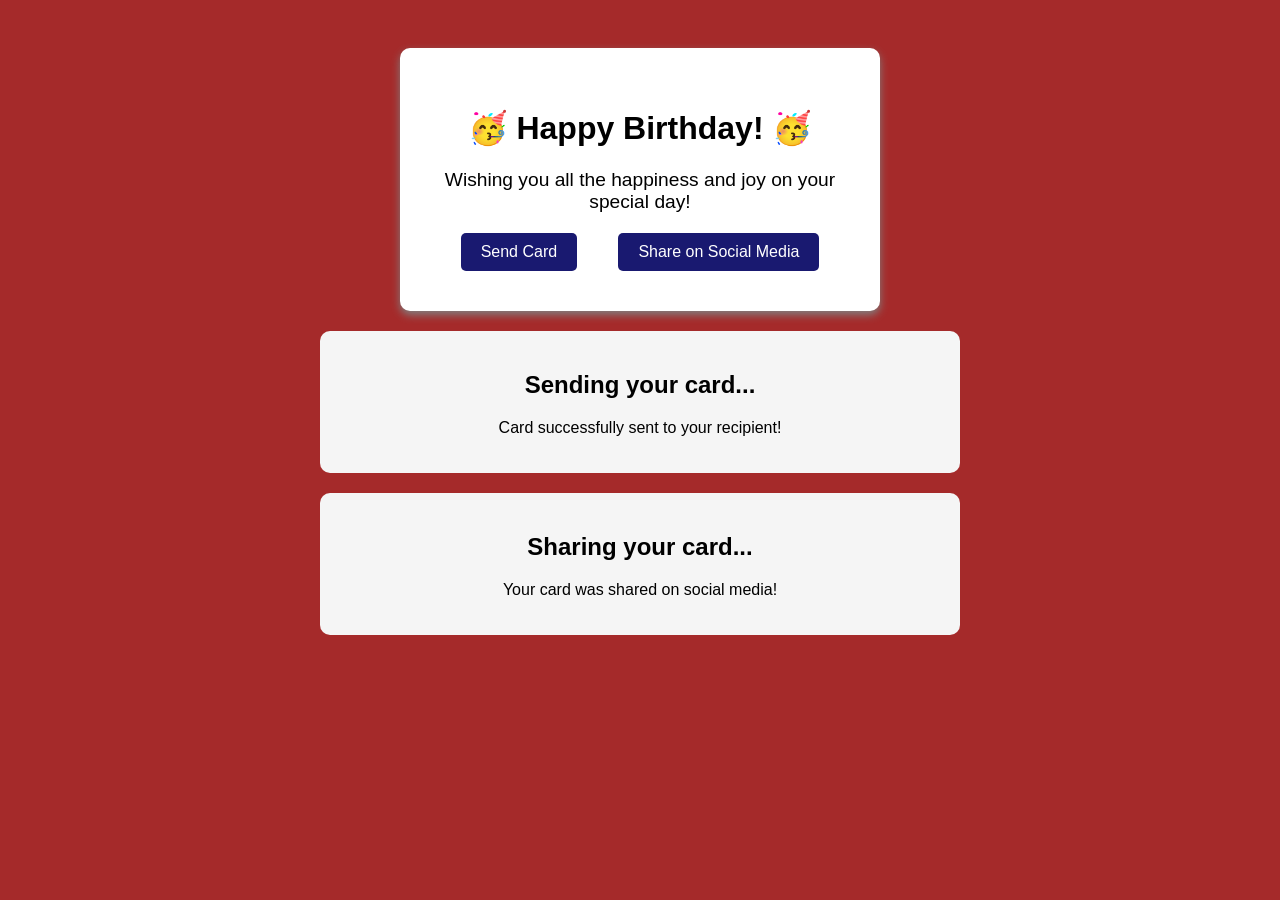
<file: 018DesignGreetingCard/index.html>
<!DOCTYPE html>
<html lang="en">
  <head>
    <meta charset="utf-8">
    <meta name="viewport" content="width=device-width, initial-scale=1.0">
    <title>Greeting Card</title>
    <link href="styles.css" rel="stylesheet">
  </head>
  <body>
    <div class="card" id="greeting-card">
      <h1>Happy Birthday!</h1>
      <p class="message">
        Wishing you all the happiness and joy on your special day!
      </p>
      <div class="card-links">
        <a href="#send" class="send-link">Send Card</a>
        <a href="#share" class="share-link">Share on Social Media</a>
      </div>
    </div>
    <section id="send">
      <h2>Sending your card...</h2>
      <p>Card successfully sent to your recipient!</p>
    </section>
    <section id="share">
      <h2>Sharing your card...</h2>
      <p>Your card was shared on social media!</p>
    </section>
  </body>
</html>
</file>
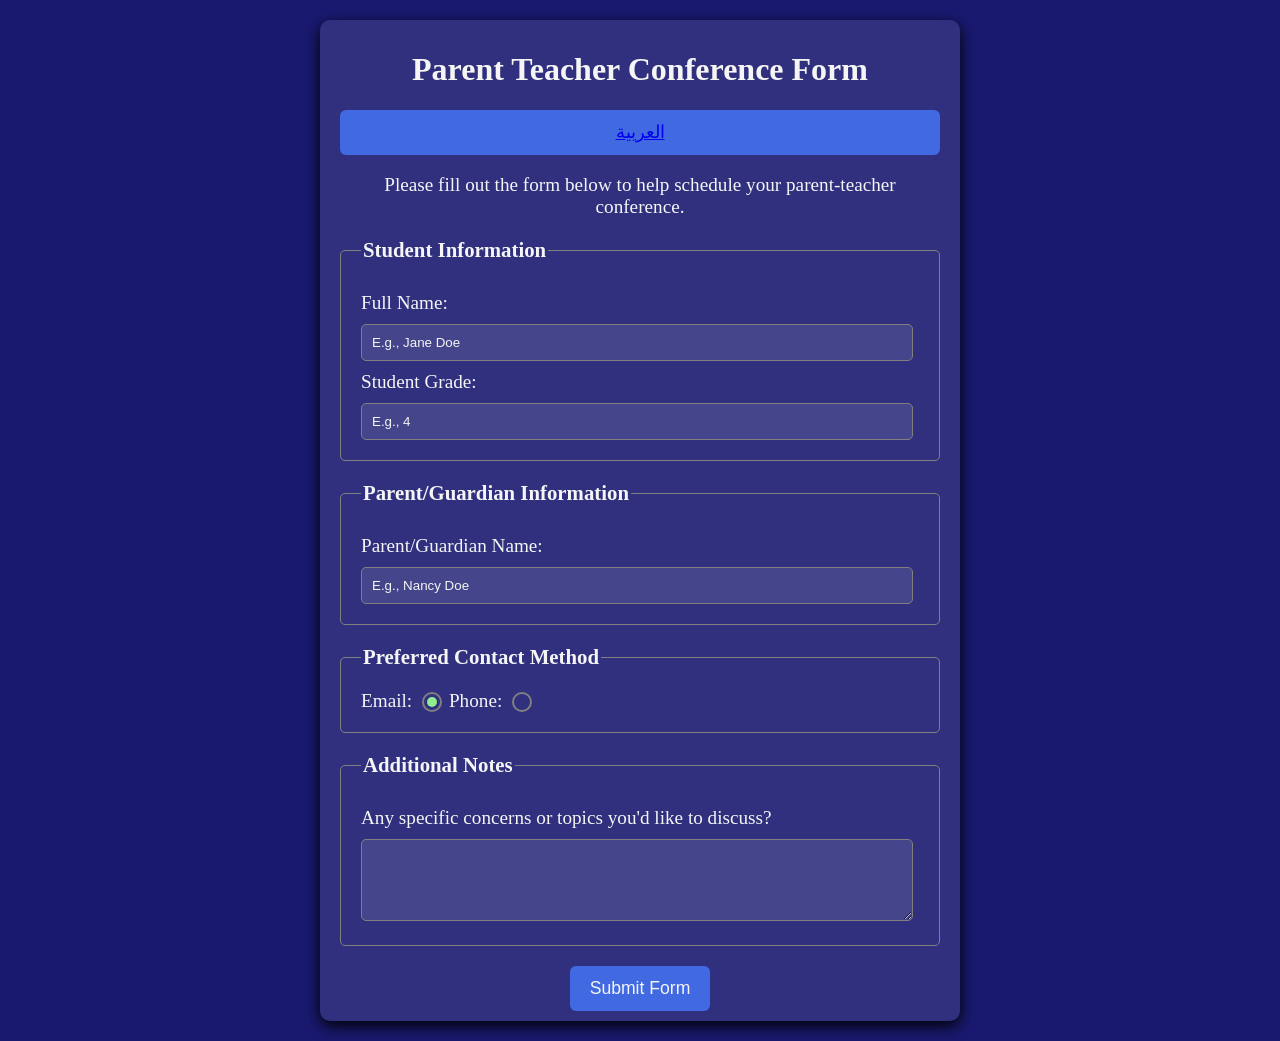
<file: 019DesignParentTeacherConferenceForm/index.html>
<!DOCTYPE html>
<html lang="en">
  <head>
    <meta charset="utf-8">
    <meta name="viewport" content="width=device-width, initial-scale=1.0">
    <title>Parent Teacher Conference Form</title>
    <link rel="stylesheet" href="./styles.css" />
  </head>
  <body>
  <main class="container">
    <h1 class="title center">Parent Teacher Conference Form</h1>
    <p class="arabic center"><a href="arabicPage.html">العربية</a></p>
    <p class="description center">Please fill out the form below to help schedule your parent-teacher conference.</p>

     <form>
        <fieldset>
          <legend>Student Information</legend>
          <label for="student-name">Full Name: </label>
          <input
            type="text"
            name="student-name"
            id="student-name"
            required
            placeholder="E.g., Jane Doe"
          />

          <label for="grade">Student Grade: </label>
          <input
            type="number"
            name="grade"
            id="grade"
            required
            placeholder="E.g., 4"
          />
        </fieldset>
        
        <fieldset>
          <legend>Parent/Guardian Information</legend>
          <label for="parent-name">Parent/Guardian Name: </label>
          <input
            type="text"
            name="parent-name"
            id="parent-name"
            required
            placeholder="E.g., Nancy Doe"
          />
        </fieldset>

        <fieldset>
          <legend>Preferred Contact Method</legend>
          <label class="contact-method" for="email">Email: </label>
          <input
            id="email"
            class="contact-method-radio-btn"
            type="radio"
            name="contact-method"
            value="email"
            checked
          />

          <label class="contact-method" for="phone">Phone: </label>
          <input
            id="phone"
            class="contact-method-radio-btn"
            type="radio"
            name="contact-method"
            value="phone"
          />
        </fieldset>

        <fieldset>
          <legend>Additional Notes</legend>
          <label for="notes"
            >Any specific concerns or topics you'd like to discuss?</label
          >
          <textarea id="notes" name="notes" rows="4" cols="50"></textarea>
        </fieldset>

        <button class="submit-btn" type="submit">Submit Form</button>
      </form>
  </main>
  </body>
</html>
</file>
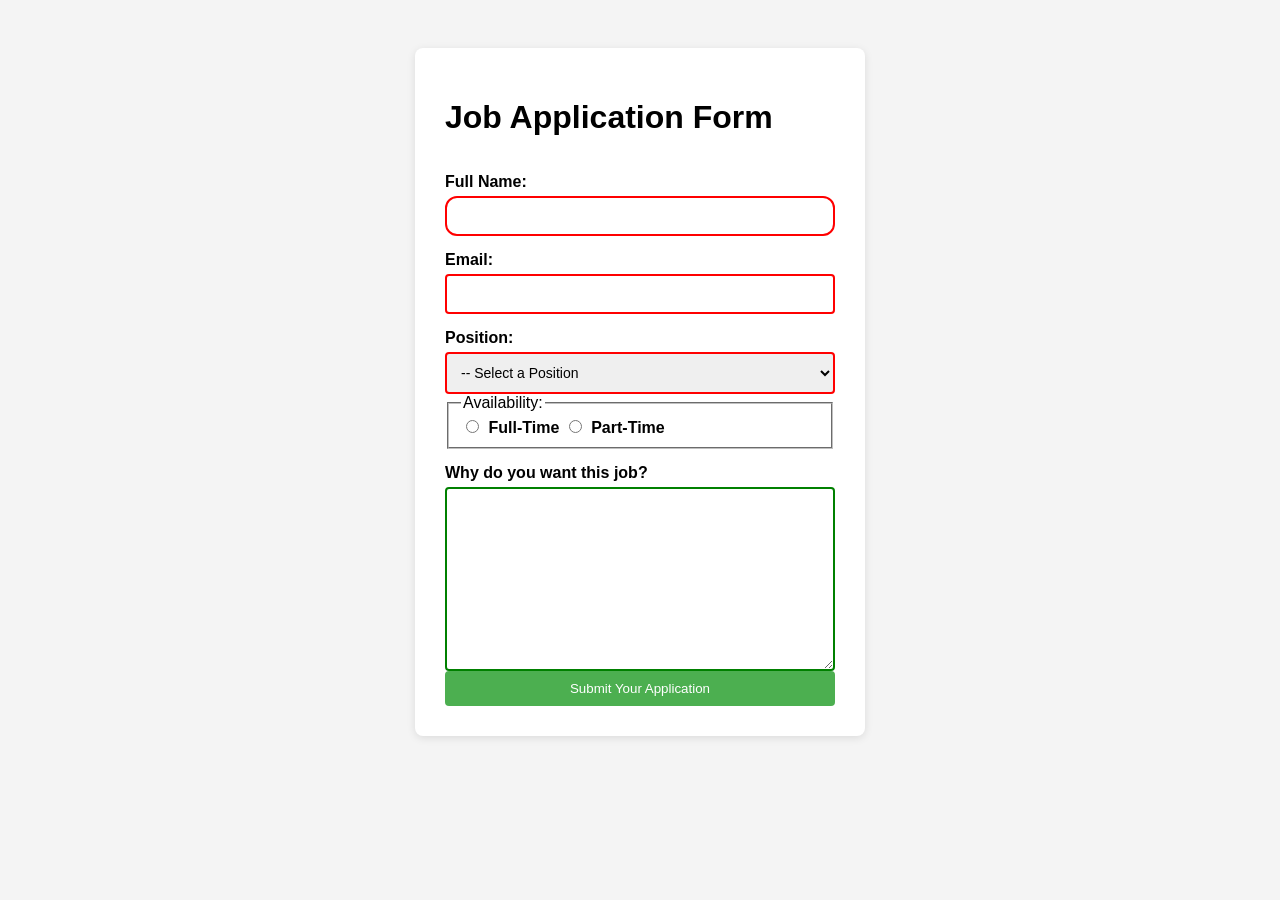
<file: 020JobApplicationForm/index.html>
<!DOCTYPE html>
<html lang="en">
<head>
    <meta charset="utf-8">
    <meta name="viewport" content="width=device-width, initial-scale=1.0">
    <title>Job Application Form</title>
    <link rel='stylesheet' href='styles.css'>
</head>
<body>
    <div class="container">
        <h1>Job Application Form</h1>
        <form action="#">
            <div class="form-group">
                <label for="name">Full Name:</label>
                <input type="text" name="name" id="name" required>
                <label for="email">Email:</label>
                <input type="email" name="email" id="email" required>
                <label for="position">Position:</label>
                <select name="position" id="position" required>
                    <option value="">-- Select a Position</option>
                    <option value="developer">Developer</option>
                    <option value="designer">Designer</option>
                    <option value="manager">Manager</option>
                    <option value="engineer">Engineer</option>
                </select>
                <fieldset class="radio-group">
                    <legend>Availability:</legend>

                    <input type="radio" name="availability" id="fulltime" value="fulltime" required>
                    <label for="fulltime">Full-Time</label>
                    <input type="radio" name="availability" id="parttime" value="parttime" required>
                    <label for="parttime">Part-Time</label>
                </fieldset>
                <label for="message">Why do you want this job?</label>
                <textarea name="message" id="message" cols="30" rows="10" placeholder="write your motivation" required>
                </textarea>
                <button type="submit">Submit Your Application</button>
            </div>
        </form>
    </div>
</body>
</html>
</file>
<file: 018DesignGreetingCard/styles.css>
body {
  font-family: Arial, sans-serif;
  padding: 40px;
  text-align: center;
  background-color: brown;
}

.card {
  background-color: white;
  max-width: 400px;
  padding: 40px;
  margin: 0 auto;
  border-radius: 10px;
  box-shadow: 0 4px 8px gray;
  transition: transform 0.3s, background-color 0.3s ease
}

.card:hover {
  background-color: khaki;
  transform: scale(1.1);
}

h1::before {
  content: "🥳 ";
}

h1::after {
  content: " 🥳";
}

.message {
  font-size: 1.2em;
  margin-bottom: 20px;
}

.card-links {
  margin-top: 20px;
  display: flex;
  justify-content: space-around;
}

.card-links a {
  text-decoration: none;
  font-size: 1em;
  padding: 10px 20px;
  border-radius: 5px;
  color: white;
  background-color: midnightblue;
  transition: background-color 0.3s ease;
}

.card-links a:hover {
  background-color: orangered;
}

.card-links a:active {
  background-color: midnightblue;
}

.card-links a:focus {
  outline: 2px solid yellow;
}

.card-links a:visited {
  color: crimson;
}

section {
  margin: 20px auto;
  max-width: 600px;
  background-color: whitesmoke;
  padding: 20px;
  border-radius: 10px;
  
}

section:hover{
  transform: skewX(10deg);
}
</file>
<file: 019DesignParentTeacherConferenceForm/styles.css>
body {
  background-color: MidnightBlue;
  color: whitesmoke;
}

.container {
    background-color: #ffffff1a;
    width: 80%;
    max-width: 600px;
    border-radius: 10px;
    margin: 20px auto;
    padding: 10px 20px;
    box-shadow: 0 5px 15px black;  
}

.center {
  text-align: center;
}

.description {
  font-size: 1.2rem;
}

fieldset {
  border: 1px solid gray;
  border-radius: 5px;
  margin: 20px 0;
  padding: 20px;
}

fieldset legend {
  font-size: 1.3rem;
  font-weight: 600;
}

label {
  font-size: 1.2rem;
}

label:not(.contact-method) {
  display: block;
  margin: 10px 0;
}

input:not(.contact-method-radio-btn),
textarea {
  background-color: #ffffff1a;
  width: 95%;
  border: 1px solid gray;
  border-radius: 5px;
  padding: 10px;
}

input,
input::placeholder,
textarea {
  color: whitesmoke;
}


.contact-method-radio-btn {
  appearance: none;
  width: 20px;
  height: 20px;
  border-radius: 50%;
  border: 2px solid gray;
  vertical-align: bottom;
}

.contact-method-radio-btn::before {
  display: block;
  content: " ";
  width: 10px;
  height: 10px;
  border-radius: 50%;
  transform: translate(3px, 3px) scale(0);
  transition: all 0.3s ease-in;
}

.contact-method-radio-btn:checked::before {
  transform: translate(3px, 3px) scale(1);
  background-color: lightgreen;
}

.submit-btn {
  cursor: pointer;
  background-color: royalblue;
  color: whitesmoke;
  border: none;
  border-radius: 6px;
  padding: 12px 20px;
  font-size: 1.1rem;
  display: block;
  margin: auto;
}

.submit-btn:hover{
  background-color: midnightblue;
}
.arabic{
  cursor: pointer;
  background-color: royalblue;
  color: whitesmoke;
  border: none;
  border-radius: 6px;
  padding: 12px 20px;
  font-size: 1.1rem;
  display: block;
  margin: auto;
}
.arabic:hover{
  background-color: midnightblue;
}
</file>
<file: 020JobApplicationForm/styles.css>
*{
  box-sizing: border-box;
}
body{
  font-family: Arial, Helvetica, sans-serif;
  background-color: #f4f4f4;
  display: flex;
  justify-content: center;
  padding: 40px 20px;
}
.container{
  background-color: #ffffff;
  padding: 30px;
  border-radius: 8px;
  width: 100%;
  max-width: 450px;
  box-shadow: 0 2px 8px rgb(0,  0, 0, 0.1);
}
input:focus,textarea:focus{
  outline: None;
  border-color: #4CAF50;
}
input:invalid, select:invalid, textarea:invalid{
  border-color: red ;
}
input:valid, select:valid, textarea:valid{
  border-color: green;
}
button{
  background-color: #4CAF50;
  color: white;
  padding: 10px 15px;
  border: none;
  border-radius: 4px;
  cursor: pointer;
}
button:hover{
  background-color: blue;
}
.form-group {
  display: flex;
  flex-direction: column;
}

label {
  margin-top: 15px;
  margin-bottom: 5px;
  font-weight: bold;
}

input, select, textarea {
  padding: 10px;
  border: 2px solid #ccc;
  border-radius: 4px;
  font-size: 14px;
  width: 100%;
}
.radio-group input[type="radio"] {
  width: auto;
  margin-right: 5px;
}

.radio-group input[type="radio"]:checked {
  border-color: #4CAF50;
  background-color: #4CAF50;
  box-shadow: 0 0 5px rgba(76, 175, 80, 0.6);
}

.radio-group input[type="radio"]:checked + label {
  color: #4CAF50;
  font-weight: bold;
}
input:first-of-type {
  border-radius: 12px;
}
</file>
